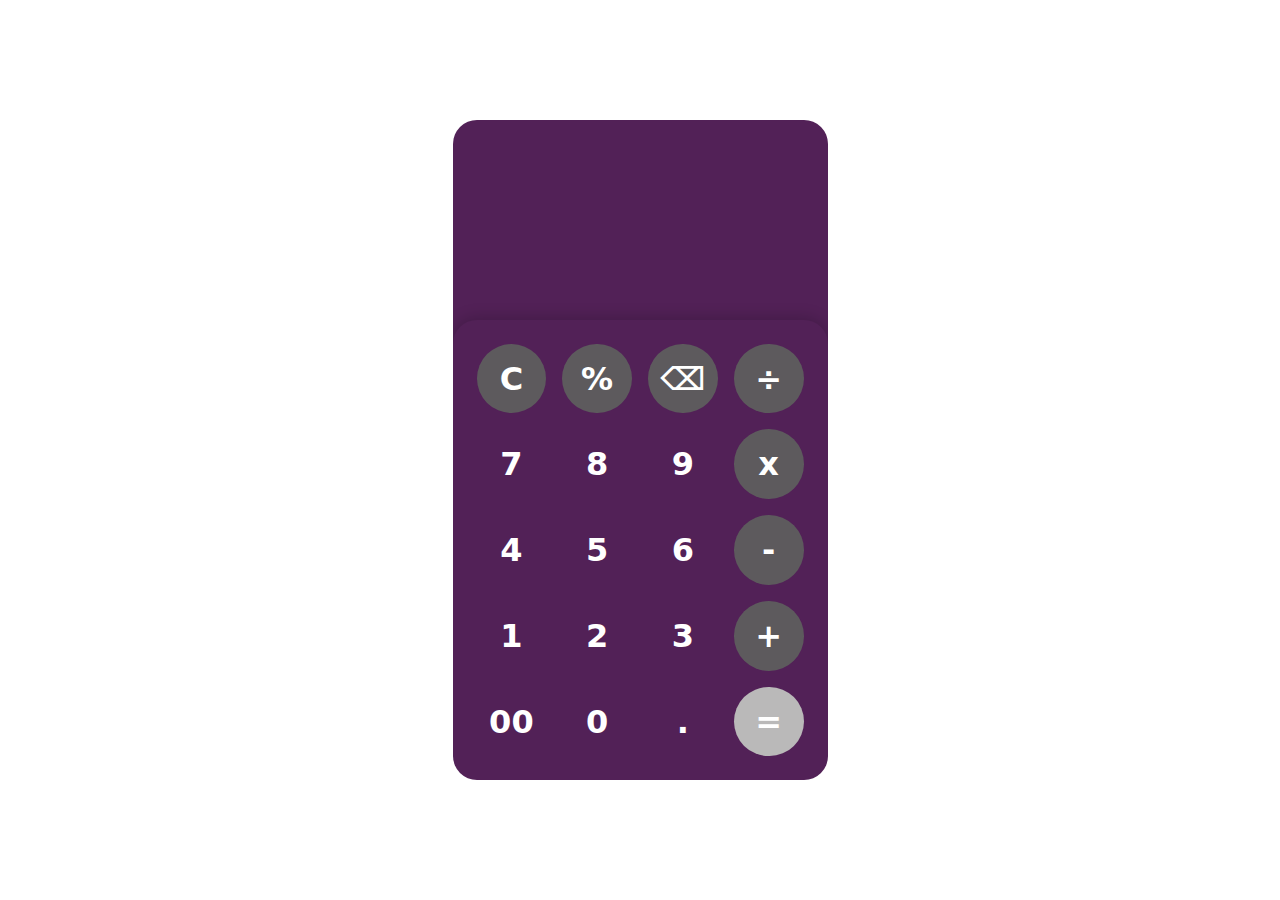
<file: index.html>
<!DOCTYPE html>
<html lang="en">
<head>
    <meta charset="UTF-8">
    <meta name="viewport" content="width=device-width, initial-scale=1.0">
    <title>Calculator</title>
    <link rel="stylesheet" href="style.css">
</head>
<body>
    
    
    <div class="app">
        
        <div class="cal">
            <span class="it"></span>
            <span class="it"></span>
            <div class="display">
                <div class="content">
                    <div class="input"></div>
                    <div class="output"></div>
                </div>
            </div>

            <div class="keys">

                <div data-key="clear" class="key action">
                    <Span>C</Span>
                </div>

                <div data-key="%" class="key action">
                    <Span>%</Span>
                </div>

                <div data-key="backspace" class="key action">
                    <Span>⌫</Span>
                </div>

                <div data-key="/" class="key operator">
                    <Span>÷</Span>
                </div>

                <div data-key="7" class="key">
                    <Span>7</Span>
                </div>

                <div data-key="8" class="key">
                    <Span>8</Span>
                </div>

                <div data-key="9" class="key">
                    <Span>9</Span>
                </div>

                <div data-key="*" class="key operator">
                    <Span>x</Span>
                </div>

                <div data-key="4" class="key">
                    <Span>4</Span>
                </div>

                <div data-key="5" class="key">
                    <Span>5</Span>
                </div>

                <div data-key="6" class="key">
                    <Span>6</Span>
                </div>

                <div data-key="-" class="key operator">
                    <Span>-</Span>
                </div>

                <div data-key="1" class="key">
                    <Span>1</Span>
                </div>

                <div data-key="2" class="key">
                    <Span>2</Span>
                </div>

                <div data-key="3" class="key">
                    <Span>3</Span>
                </div>

                <div data-key="+" class="key operator">
                    <Span>+</Span>
                </div>

                <div data-key="00" class="key">
                    <Span>00</Span>
                </div>

                <div data-key="0" class="key">
                    <Span>0</Span>
                </div>

                <div data-key="." class="key">
                    <Span>.</Span>
                </div>

                <div data-key="=" class="key operator" id="equal">
                    <Span>=</Span>
                </div>

            </div>
        </div>
    </div>

    <script src="script.js"></script>

</body>
</html>
</file>
<file: style.css>
@font-face {
    font-family: 'oneplus sans';
    src: url(./c3fe7276c82be3bfeae86a4ff96f8eab.ttf);
}

*{
    margin: 0;
    padding: 0;
    box-sizing: border-box;
    font-family: system-ui, -apple-system, BlinkMacSystemFont, 'Segoe UI', Roboto, Oxygen, Ubuntu, Cantarell, 'Open Sans', 'Helvetica Neue', sans-serif;
}

.app{
    display: flex;
    justify-content: center;
    align-items: center;
    height: 100vh;
}

.cal{
    background-color:#522157;
    width: 100%;
    max-width: 375px;
    min-height: 640px;
    display: flex;
    flex-direction: column;
    border-radius: 1.5rem;
    overflow: hidden;
}

.display{
    min-height: 200px;
    padding: 1.5rem;
    display:flex;
    justify-content: flex-end;
    align-items: flex-end;
    color: white;
    text-align: right;
    flex: 1 1 0% ;
}

.display .input{
    font-size: 1.25rem;
    margin-bottom: 0.5rem;
}

.display .output{
    font-size: 3rem;
    max-width: 100%;
    overflow: auto;
    font-weight: 700;
    width: 100%;
}

.display .operator{
    color:white ;

}

.keys{
    background: color #e4c7b7;
    color: white;
    padding: 1.5rem;
    border-radius: 1.5rem 1.5rem 0 0;
    display: grid;
    grid-template-columns: repeat(4, 1fr);
    grid-template-rows: repeat(5, 1fr);
    grid-gap: 1rem;
    box-shadow: 0px -2px 16px rgba(0, 0, 0, 0.2);

}

.keys .key{
    position: relative;
    cursor: pointer;
    display: block;
    padding-top: 100%;
    height: 0;
    background: color #c2649a;;
    border-radius: 50%;
    transition: 0.2s;
    user-select: none;

}

.keys .key span{
    position: absolute;
    top: 50%;
    left: 50%;
    transform: translate(-50%,-50%);
    font-size: 2rem;
    font-weight: 700;
    color: white;
}

.keys .key:hover{
    box-shadow: inset 0px 0px 8px rgba(0, 0, 0, 0.2);
}

.keys .key.operator  { 
    background-color: rgba(94, 94, 94, 0.936);
}

#equal{
    background-color: rgb(186, 185, 185);
}

.keys .key.action{
    background-color: rgba(94, 94, 94, 0.936) ;
}
</file>
